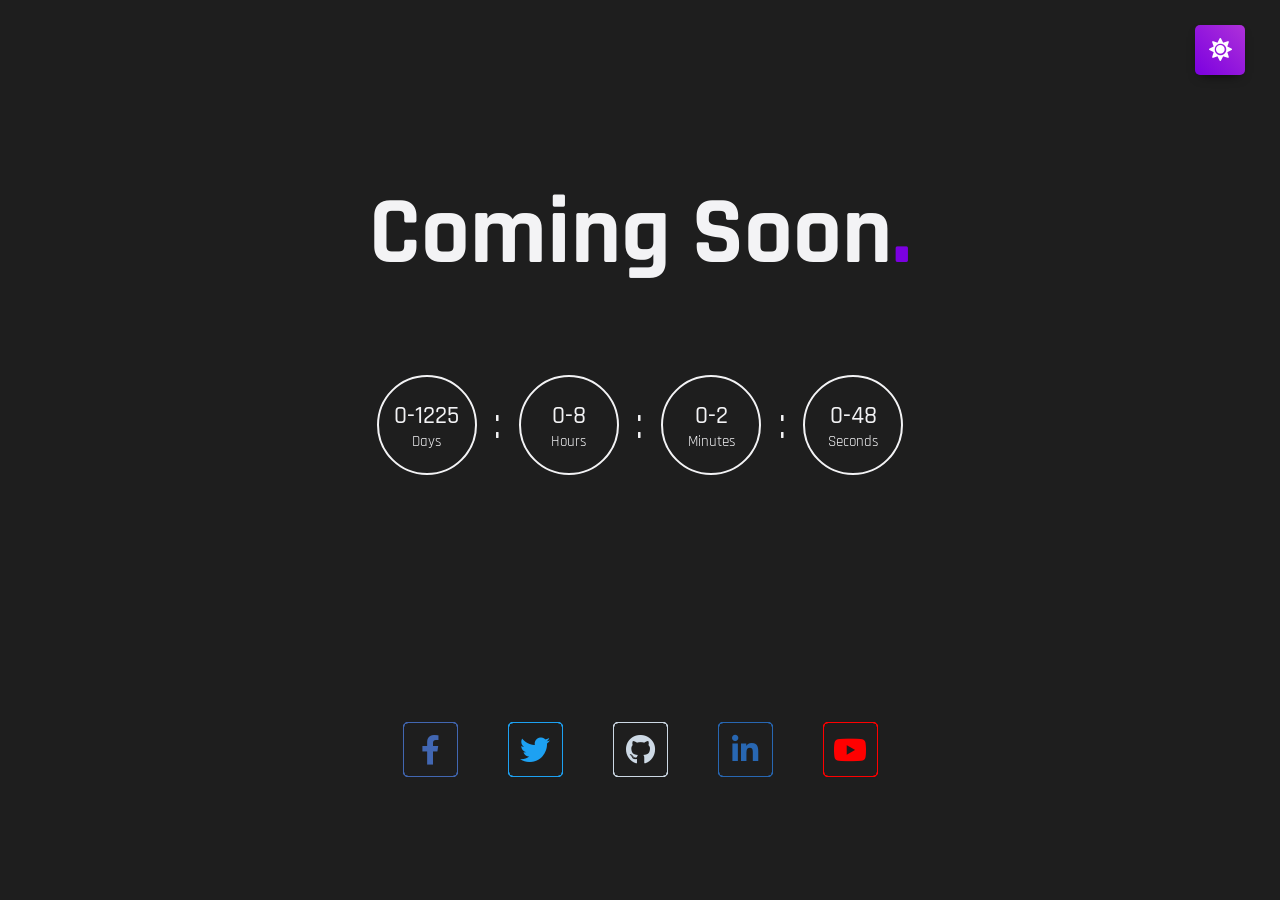
<file: index.html>
<!DOCTYPE html>
<html lang="en">

<head>
    <meta charset="UTF-8">
    <meta http-equiv="X-UA-Compatible" content="IE=edge">
    <meta name="viewport" content="width=device-width, initial-scale=1.0">
    <title>Abiraj Kafle :: Coming Soon</title>
    <meta name="description" content="Official website of Abiraj Kafle.">
    <link rel="stylesheet" href="https://cdnjs.cloudflare.com/ajax/libs/font-awesome/5.15.3/css/all.min.css">
    <link rel="stylesheet" href="assets/css/style.css">
</head>

<body>
    <div class="wrapper">
        <span class="mode-wrapper">
            <span class="mode">
                <span class="fa fa-sun" id="icon"></span>
            </span>
        </span>
        <div class="title">
            Coming Soon<span>.</span>
        </div>
        <!-- <form action="#" class="form">
            <div class="email-field">
                <input type="email" placeholder="Enter Email Address" required>
                <button type="submit" class="btn theme-btn-1 btn-effect-1">Subscribe</button>
            </div>
        </form> -->
        <div class="count-down">
            <div class="timer day">
                <div class="count">
                    <div class="numb">
                        00
                    </div>
                    <div class="text">
                        Days
                    </div>
                </div>
            </div>
            <div class="clone">
                :
            </div>
            <div class="timer hour">
                <div class="count">
                    <div class="numb">
                        00
                    </div>
                    <div class="text">
                        Hours
                    </div>
                </div>
            </div>
            <div class="clone">
                :
            </div>
            <div class="timer min">
                <div class="count">
                    <div class="numb">
                        00
                    </div>
                    <div class="text">
                        Minutes
                    </div>
                </div>
            </div>
            <div class="clone">
                :
            </div>
            <div class="timer sec">
                <div class="count">
                    <div class="numb">
                        00
                    </div>
                    <div class="text">
                        Seconds
                    </div>
                </div>
            </div>
        </div>
    </div>
    <div class="icons">
        <a href="https://www.facebook.com/abikoraj" target="_blank">
            <div class="layer">
                <span></span>
                <span></span>
                <span></span>
                <span></span>
                <span class="fab fa-facebook-f"></span>
            </div>
            <div class="text">
                Facebook
            </div>
        </a>
        <a href="https://twitter.com/abikoraj" target="_blank">
            <div class="layer">
                <span></span>
                <span></span>
                <span></span>
                <span></span>
                <span class="fab fa-twitter"></span>
            </div>
            <div class="text">
                Twitter
            </div>
        </a>
        <a href="https://github.com/abikoraj" target="_blank">
            <div class="layer">
                <span></span>
                <span></span>
                <span></span>
                <span></span>
                <span class="fab fa-github"></span>
            </div>
            <div class="text">
                GitHub
            </div>
        </a>
        <a href="https://www.linkedin.com/in/abikoraj" target="_blank">
            <div class="layer">
                <span></span>
                <span></span>
                <span></span>
                <span></span>
                <span class="fab fa-linkedin-in"></span>
            </div>
            <div class="text">
                LinkedIn
            </div>
        </a>
        <a href="https://www.youtube.com/channel/UCQSKtBDTypltCQ9t998MDkA" target="_blank">
            <div class="layer">
                <span></span>
                <span></span>
                <span></span>
                <span></span>
                <span class="fab fa-youtube"></span>
            </div>
            <div class="text">
                YouTube
            </div>
        </a>
    </div>
    <script>
        var icon = document.getElementById("icon");
        icon.onclick = function () {
            document.body.classList.toggle("dark-theme");
            if (document.body.classList.contains("dark-theme")) {
                icon.className = "fas fa-moon";
            } else {
                icon.className = "fa fa-sun";
            }
        }
    </script>
    <script>
        const day = document.querySelector(".day .numb");
        const hour = document.querySelector(".hour .numb");
        const min = document.querySelector(".min .numb");
        const sec = document.querySelector(".sec .numb");
        var timer = setInterval(() => {
            var currentDate = new Date().getTime();
            var launchDate = new Date('July 29, 2023 13:00:00').getTime();
            var duration = launchDate - currentDate;
            var days = Math.floor(duration / (1000 * 60 * 60 * 24));
            var hours = Math.floor((duration % (1000 * 60 * 60 * 24)) / (1000 * 60 * 60));
            var minutes = Math.floor((duration % (1000 * 60 * 60)) / (1000 * 60));
            var seconds = Math.floor((duration % (1000 * 60)) / 1000);
            day.innerHTML = days;
            hour.innerHTML = hours;
            min.innerHTML = minutes;
            sec.innerHTML = seconds;
            if (days < 10) {
                day.innerHTML = '0' + days;
            }
            if (hours < 10) {
                hour.innerHTML = '0' + hours;
            }
            if (minutes < 10) {
                min.innerHTML = '0' + minutes;
            }
            if (seconds < 10) {
                sec.innerHTML = '0' + seconds;
            }
            if (duration < 0) {
                clearInterval(timer);
            }
        }, 1000);
    </script>
</body>

</html>
</file>
<file: assets/css/style.css>
@import url("https://fonts.googleapis.com/css2?family=Rajdhani:wght@300;400;500;600;700&display=swap");
:root {
  --primary-color: #1e1e1e;
  --secondary-color: #f3f3f5;
  --github-color: #CDD9E5;
}
.dark-theme {
  --primary-color: #f3f3f5;
  --secondary-color: #1e1e1e;
  --github-color: #24292F;
}
* {
  margin: 0;
  padding: 0;
  box-sizing: border-box;
  font-family: "Rajdhani", sans-serif;
}
html,
body {
  display: grid;
  height: 100%;
  width: 100%;
  place-items: center;
  background: var(--primary-color);
  z-index: -2;
}
::selection {
  color: #fff;
  background: #ae31d9;
}

.mode-wrapper {
  position: fixed;
  top: 0;
  right: 0;
  margin-right: 25px;
  margin-top: 25px;
}
.mode-wrapper-down {
  position: fixed;
  bottom: 0;
  right: 0;
  z-index: 10;
  margin-right: 25px;
  margin-bottom: 25px;
}
.mode {
  height: 50px;
  width: 50px;
  display: inline-block;
  margin: 0 10px;
  cursor: pointer;
  position: relative;
}
.mode::before {
  content: "";
  position: absolute;
  top: 0;
  left: 0;
  height: 100%;
  width: 100%;
  z-index: -1;
  border-radius: 10%;
  background: linear-gradient(45deg, #7b00e0, #ae31d9);
  transition: all 0.3s ease-in;
  box-shadow: 0px 5px 13px -7px #000000, 5px 5px 15px 5px rgba(0, 0, 0, 0);
}
.mode:hover::before {
  transform: rotate(360deg);
  border-radius: 100%;
  box-shadow: 0px 0px 10px 0px rgba(0, 0, 0, 0.75);
  -webkit-box-shadow: 0px 0px 10px 0px rgba(0, 0, 0, 0.75);
  -moz-box-shadow: 0px 0px 10px 0px rgba(0, 0, 0, 0.75);
}
.mode span {
  font-size: 23px;
  line-height: 50px;
  color: #fff;
  transition: all 0.3s ease-out;
}
.mode:hover span {
  transform: scale(1.2);
}
.wrapper {
  color: var(--secondary-color);
  max-width: 900px;
  text-align: center;
  margin-top: 50px;
}
.wrapper .title {
  font-size: 6rem;
  font-weight: 900;
}
.wrapper .title span {
  font-weight: 700;
  color: #7b00e0;
}
.wrapper .count-down {
  display: flex;
  width: 100%;
  height: 100px;
  flex-wrap: wrap;
  align-items: center;
  justify-content: space-around;
  margin-top: 5rem;
}
.wrapper .count-down .timer {
  height: 100%;
  width: 100px;
  border: 2px solid;
  border-radius: 50%;
  display: flex;
  align-items: center;
  justify-content: center;
}
.count-down .timer .numb {
  font-size: 25px;
  font-weight: 500;
}
.count-down .timer .text {
  font-size: 15px;
}
.count-down .clone {
  font-size: 45px;
}

/* Style for 3D Layered Social Media Icons Starts  */
.icons {
  display: inline-flex;
}
.icons a {
  margin: 0 25px;
  text-decoration: none;
  color: #fff;
  display: block;
  position: relative;
}
.icons a .layer {
  width: 55px;
  height: 55px;
  transition: transform 0.3s;
}
.icons a:hover .layer {
  transform: rotate(-35deg) skew(20deg);
}
.icons a .layer span {
  position: absolute;
  top: 0;
  left: 0;
  height: 100%;
  width: 100%;
  border: 1px solid #fff;
  border-radius: 5px;
  transition: all 0.3s;
}
.icons a .layer span.fab {
  font-size: 30px;
  line-height: 55px;
  text-align: center;
}
.icons a:hover .layer span:nth-child(1) {
  opacity: 0.2;
}
.icons a:hover .layer span:nth-child(2) {
  opacity: 0.4;
  transform: translate(5px, -5px);
}
.icons a:hover .layer span:nth-child(3) {
  opacity: 0.6;
  transform: translate(10px, -10px);
}
.icons a:hover .layer span:nth-child(4) {
  opacity: 0.8;
  transform: translate(15px, -15px);
}
.icons a:hover .layer span:nth-child(5) {
  opacity: 1;
  transform: translate(20px, -20px);
}
.icons a:nth-child(1) .layer span,
.icons a:nth-child(1) .text {
  color: #4267b2;
  border-color: #4267b2;
}
.icons a:nth-child(2) .layer span,
.icons a:nth-child(2) .text {
  color: #1da1f2;
  border-color: #1da1f2;
}
.icons a:nth-child(3) .layer span,
.icons a:nth-child(3) .text {
  color: var(--github-color);
  border-color: var(--github-color);
}
.icons a:nth-child(4) .layer span,
.icons a:nth-child(4) .text {
  color: #2867b2;
  border-color: #2867b2;
}
.icons a:nth-child(5) .layer span,
.icons a:nth-child(5) .text {
  color: #ff0000;
  border-color: #ff0000;
}
.icons a:hover:nth-child(1) .layer span {
  box-shadow: -1px 1px 3px #4267b2;
}
.icons a:hover:nth-child(2) .layer span {
  box-shadow: -1px 1px 3px #1da1f2;
}
.icons a:hover:nth-child(3) .layer span {
  box-shadow: -1px 1px 3px var(--github-color);
}
.icons a:hover:nth-child(4) .layer span {
  box-shadow: -1px 1px 3px #2867b2;
}
.icons a:hover:nth-child(5) .layer span {
  box-shadow: -1px 1px 3px #ff0000;
}
.icons a .text {
  position: absolute;
  left: 50%;
  bottom: -5px;
  opacity: 0;
  font-weight: 500;
  transform: translateX(-50%);
  transition: bottom 0.3s ease, opacity 0.3s ease;
}
.icons a:hover .text {
  bottom: -35px;
  opacity: 1;
}

/* Style for 3D Layered Social Media Icons Starts  */

@media (max-width: 630px) {
  .wrapper .count-down {
    height: 80px;
  }

  .wrapper .title {
    font-size: 5rem;
    font-weight: 800;
  }

  .wrapper .count-down .timer {
    width: 80px;
  }
  .count-down .timer .numb {
    font-size: 20px;
  }
  .count-down .timer .text {
    font-size: 13px;
  }
  .count-down .clone {
    font-size: 40px;
  }
}
@media (max-width: 542px) {
  .wrapper {
    padding: 0 20px;
  }
  .wrapper .count-down .timer {
    border: none;
  }
  .count-down .timer .numb {
    font-size: 28px;
  }
  .count-down .timer .text {
    font-size: 15px;
  }
  .count-down .clone {
    display: none;
  }
  .icons a {
    margin: 0 15px;
  }
}
@media (max-width: 460px) {
  .wrapper {
    margin-top: 20px;
  }
  .mode-wrapper-down {
    margin-right: 0px;
    margin-bottom: 10px;
  }
  .mode-wrapper {
    margin-right: 0px;
    margin-top: 10px;
  }
  .wrapper .count-down {
    height: 30px;
  }
  .wrapper .title {
    font-size: 4rem;
    font-weight: 700;
  }
  .wrapper .count-down .timer {
    width: 30px;
  }
  .icons {
    flex-wrap: wrap;
    justify-content: center;
    align-items: center;
    padding: 10px;
  }
  .icons a {
    margin: 20px;
  }
}
@media (max-width: 320px) {
  .icons a {
    margin: 15px;
  }
}
</file>
